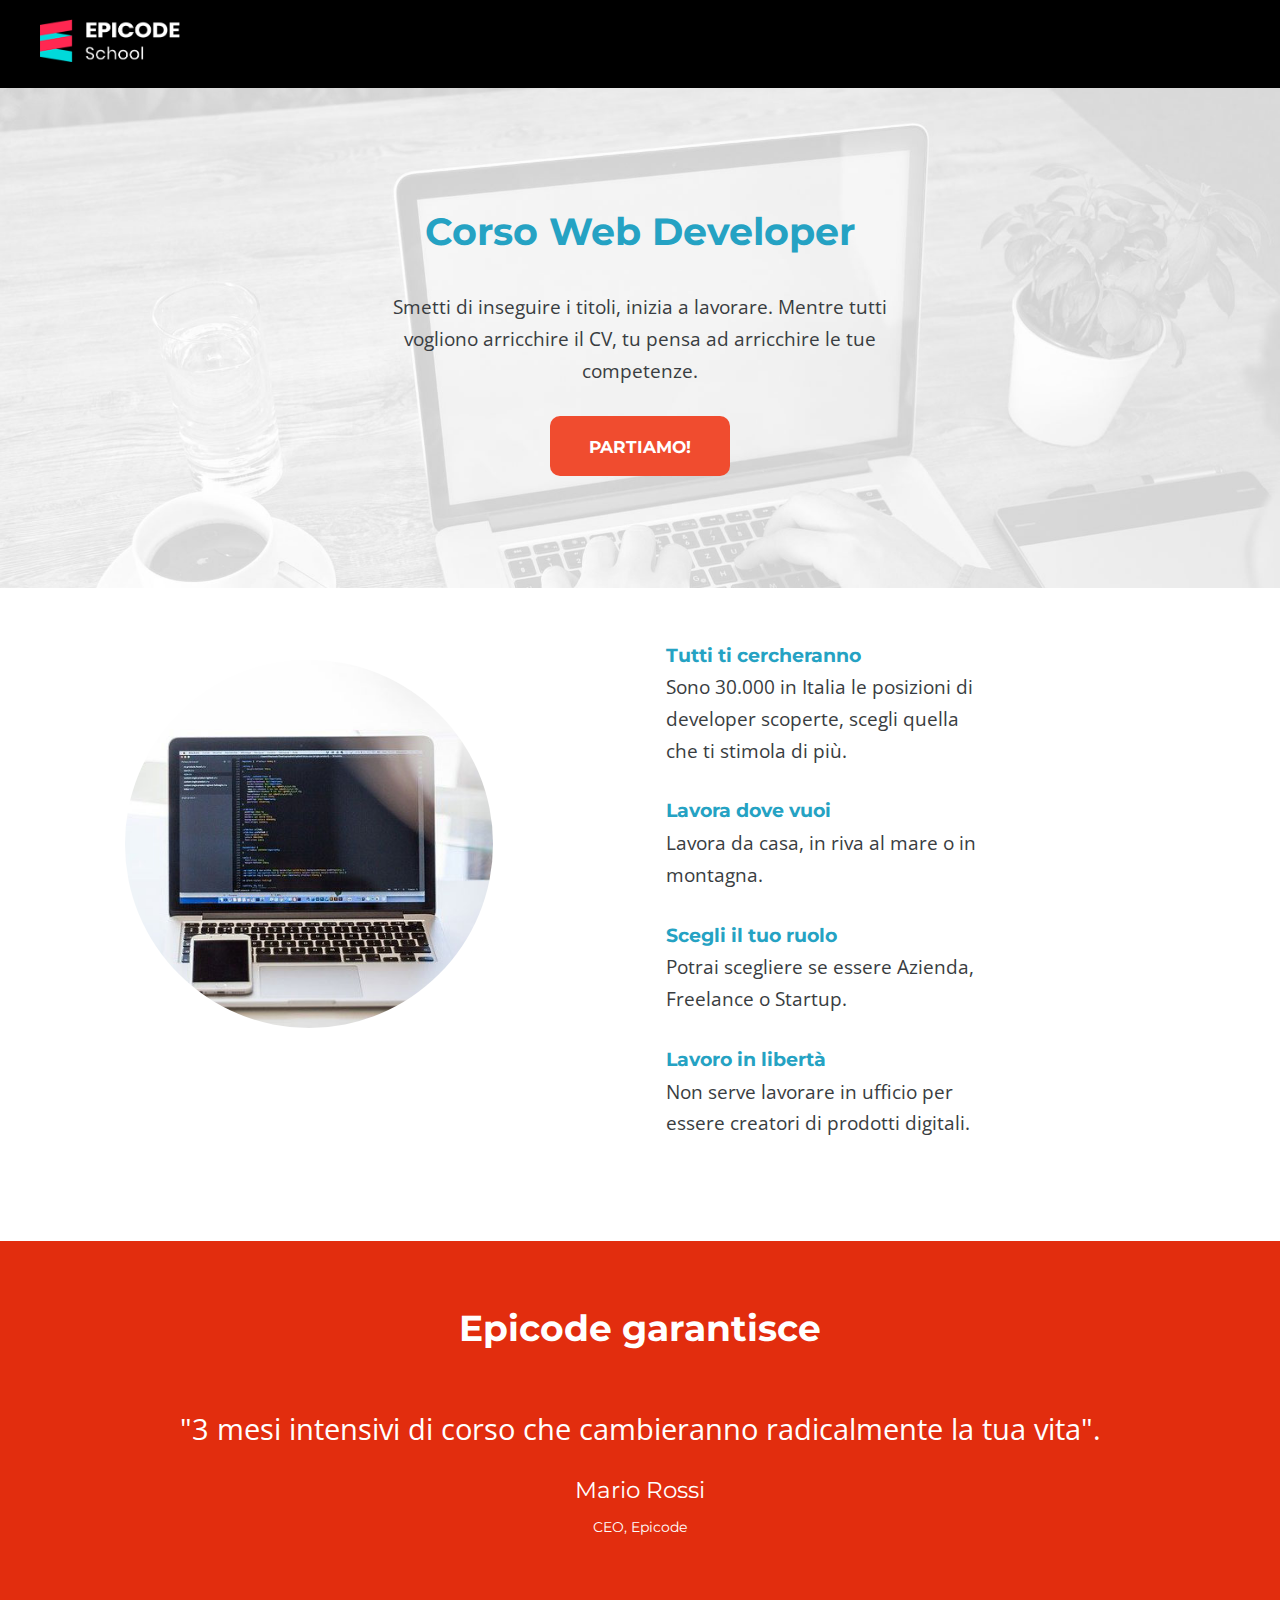
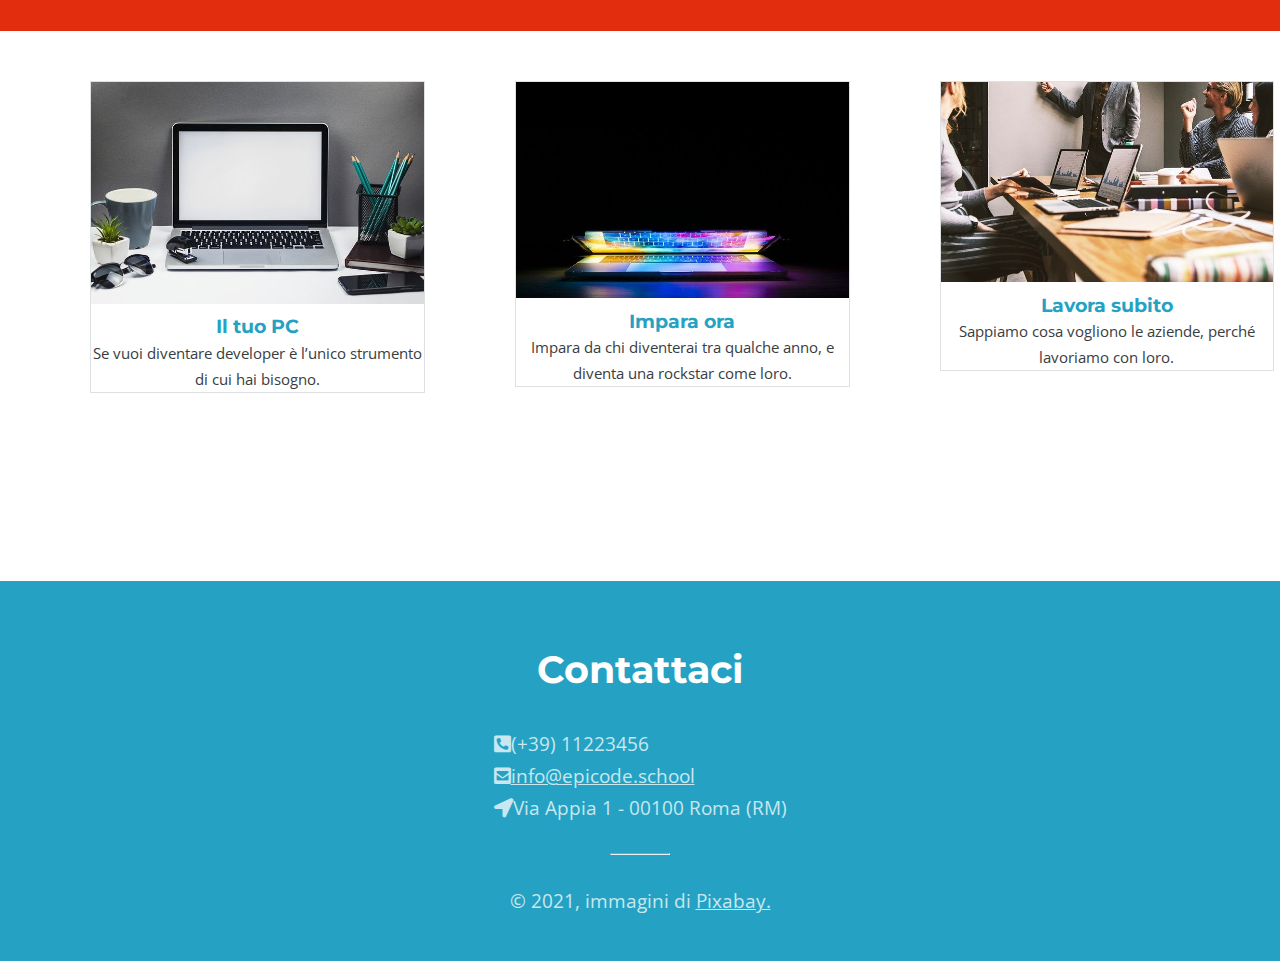
<file: DESKTOP/index.html>
<!DOCTYPE html>
<html lang="en">
  <head>
    <meta charset="UTF-8" />
    <meta name="viewport" content="width=device-width, initial-scale=1.0" />
    <meta
      name="content"
      content="Da zero a Epicode con i corsi completi per diventare uno sviluppatore professionista in 3 mesi."
    />
    <link
      rel="stylesheet"
      href="https://cdnjs.cloudflare.com/ajax/libs/font-awesome/5.15.4/css/all.min.css"
      integrity="sha512-1ycn6IcaQQ40/MKBW2W4Rhis/DbILU74C1vSrLJxCq57o941Ym01SwNsOMqvEBFlcgUa6xLiPY/NS5R+E6ztJQ=="
      crossorigin="anonymous"
      referrerpolicy="no-referrer"
    />
    <link rel="stylesheet" href="css/reset.css" />
    <link rel="stylesheet" href="css/style.css" />
    <title>Corso Web Developer - Epicode school</title>
  </head>
  <body>
    <div class="container">
      <header>
        <img src="images/logo.png" alt="logo_epicode" />
      </header>
      <nav>
        <div class="navbar">
          <h1>Corso Web Developer</h1>
          <p>
            Smetti di inseguire i titoli, inizia a lavorare. Mentre tutti
            vogliono arricchire il CV, tu pensa ad arricchire le tue competenze.
          </p>
          <button type="button">PARTIAMO!</button>
        </div>
      </nav>
      <main>
        <img src="images/notebook.jpg" class="notebook" />
        <div class="main">
          <div class="side_art">
            <h3>Tutti ti cercheranno</h3>
            <p>
              Sono 30.000 in Italia le posizioni di developer scoperte, scegli
              quella che ti stimola di più.
            </p>
            <h3>Lavora dove vuoi</h3>
            <p>Lavora da casa, in riva al mare o in montagna.</p>

            <h3>Scegli il tuo ruolo</h3>
            <p>Potrai scegliere se essere Azienda, Freelance o Startup.</p>
            <h3>Lavoro in libertà</h3>
            <p>
              Non serve lavorare in ufficio per essere creatori di prodotti
              digitali.
            </p>
          </div>
        </div>
      </main>
      <aside>
        <div class="aside">
          <h1>Epicode garantisce</h1>
          <p>
            "3 mesi intensivi di corso che cambieranno radicalmente la tua
            vita".
          </p>
          <h5>
            Mario Rossi<br />
            <span class="ceo">CEO, Epicode</span>
          </h5>
        </div>
      </aside>
      <article>
        <div class="articles">
          <img src="images/foto1.jpg" alt="notebook" class="correlati" />
          <h3>Il tuo PC</h3>
          <p>
            Se vuoi diventare developer è l’unico strumento di cui hai bisogno.
          </p>
        </div>
        <div class="articles">
          <img src="images/foto2.jpg" alt="notebook" class="correlati" />
          <h3>Impara ora</h3>
          <p>
            Impara da chi diventerai tra qualche anno, e diventa una rockstar
            come loro.
          </p>
        </div>
        <div class="articles">
          <img src="images/foto3.jpg" alt="notebook" class="correlati" />
          <h3>Lavora subito</h3>
          <p>Sappiamo cosa vogliono le aziende, perché lavoriamo con loro.</p>
        </div>
      </article>
      <footer>
        <div class="footer">
          <h1>Contattaci</h1>
          <ul>
            <li><i class="fas fa-phone-square-alt"></i>(+39) 11223456</li>
            <li>
              <i class="fas fa-envelope-square"></i
              ><a href="mailto:info@epicode.school">info@epicode.school</a>
            </li>
            <li>
              <i class="fas fa-location-arrow"></i>Via Appia 1 - 00100 Roma (RM)
            </li>
          </ul>
          <hr />
          <p>&copy; 2021, immagini di <a href="#">Pixabay.</a></p>
        </div>
      </footer>
    </div>
  </body>
</html>
</file>
<file: DESKTOP/css/style.css>
/* Your styles here */
@import url('https://fonts.googleapis.com/css2?family=Montserrat:wght@400;700&family=Open+Sans:wght@400;700&display=swap');

body {font-family: 'Open Sans', sans-serif;color:#393d41;font-size: 1.2rem;line-height: 1.65;}
h1,h2,h3,h4,h5,h6 {font-family: 'Montserrat', sans-serif;font-weight: bold;line-height: 1.5;}

/* HEADER */
header img {width: 140px;padding-top:19px;}
header {background-color: black;;height: 88px;padding-left:40px;}

/* NAV */
.navbar {background-image: url(../images/banner.jpg);     background-size: 100%;
    background-position-x: center;}
.navbar {height: 500px;text-align: center;}
.navbar h1 {font-size: 2em;padding-top: 125px;line-height: 1;padding-bottom: 20px;color:#25a2c3 }
.navbar p {padding-top: 20px; margin-right: 380px;
    margin-left: 380px;padding-bottom: 30px;}
.navbar button {width: 180px;
    height: 60px;border-radius: 10px;background-color:#f04c2f;color:white;font-weight: bold;border:none;font-size: 0.9em; font-family: 'Montserrat', sans-serif;}

    /* MAIN */
    .main {height: 600px;}
    .main h3 {color:#25a2c3;;padding-top: 0px;}
    .main p {    padding-top: 2px; 
         margin-bottom: 30px;}
    .notebook {border-radius: 100%;    margin-left: 125px;
        margin-top: 72px;margin-bottom: 100px;
        width: 368px;}
.side_art {text-align: start;    margin-left: 666px;
    margin-top: -496px;
    
    margin-right: 300px;
    
}
        /* ASIDE */
        .aside {background-color: #e22d0e;height: 330px;color:white;text-align: center;  
              padding-top: 60px;
              margin-bottom: 50px;}
        .aside h1 {font-size: 1.9em;}
        .aside p {    padding-top: 50px;
            font-size: 1.5em;}
            h5 {    padding-top: 20px;
                font-weight: 400;
                font-size: 1.2em;}
                .ceo {font-size:0.6em;}

                /* ARTICLES */
                article {height: 500px;}
.articles {border:1px solid #dee1e3;width: 26%;margin-left: 90px;text-align: center;}
.correlati {width: 100%;}
.articles h3 {color:#25a2c3}
.articles p {font-size: 0.8em;}
.articles  {float: left;
display: block;}

        /* FOOTER */
.footer {background-color: #25a2c3;height: 380px;text-align: center;}
.footer h1 {    color: white;
    font-size: 2em;
    padding-top: 60px;
    padding-bottom: 30px;}
    li {color:#c8e7f0}
    .footer p,a{color:#c8e7f0}
    hr {    margin-right: 610px;
        margin-left: 610px;
        margin-top: 30px;
        margin-bottom: 30px;}
        ul {    display: inline-block;
            text-align: left;
            list-style-type: none;}
</file>
